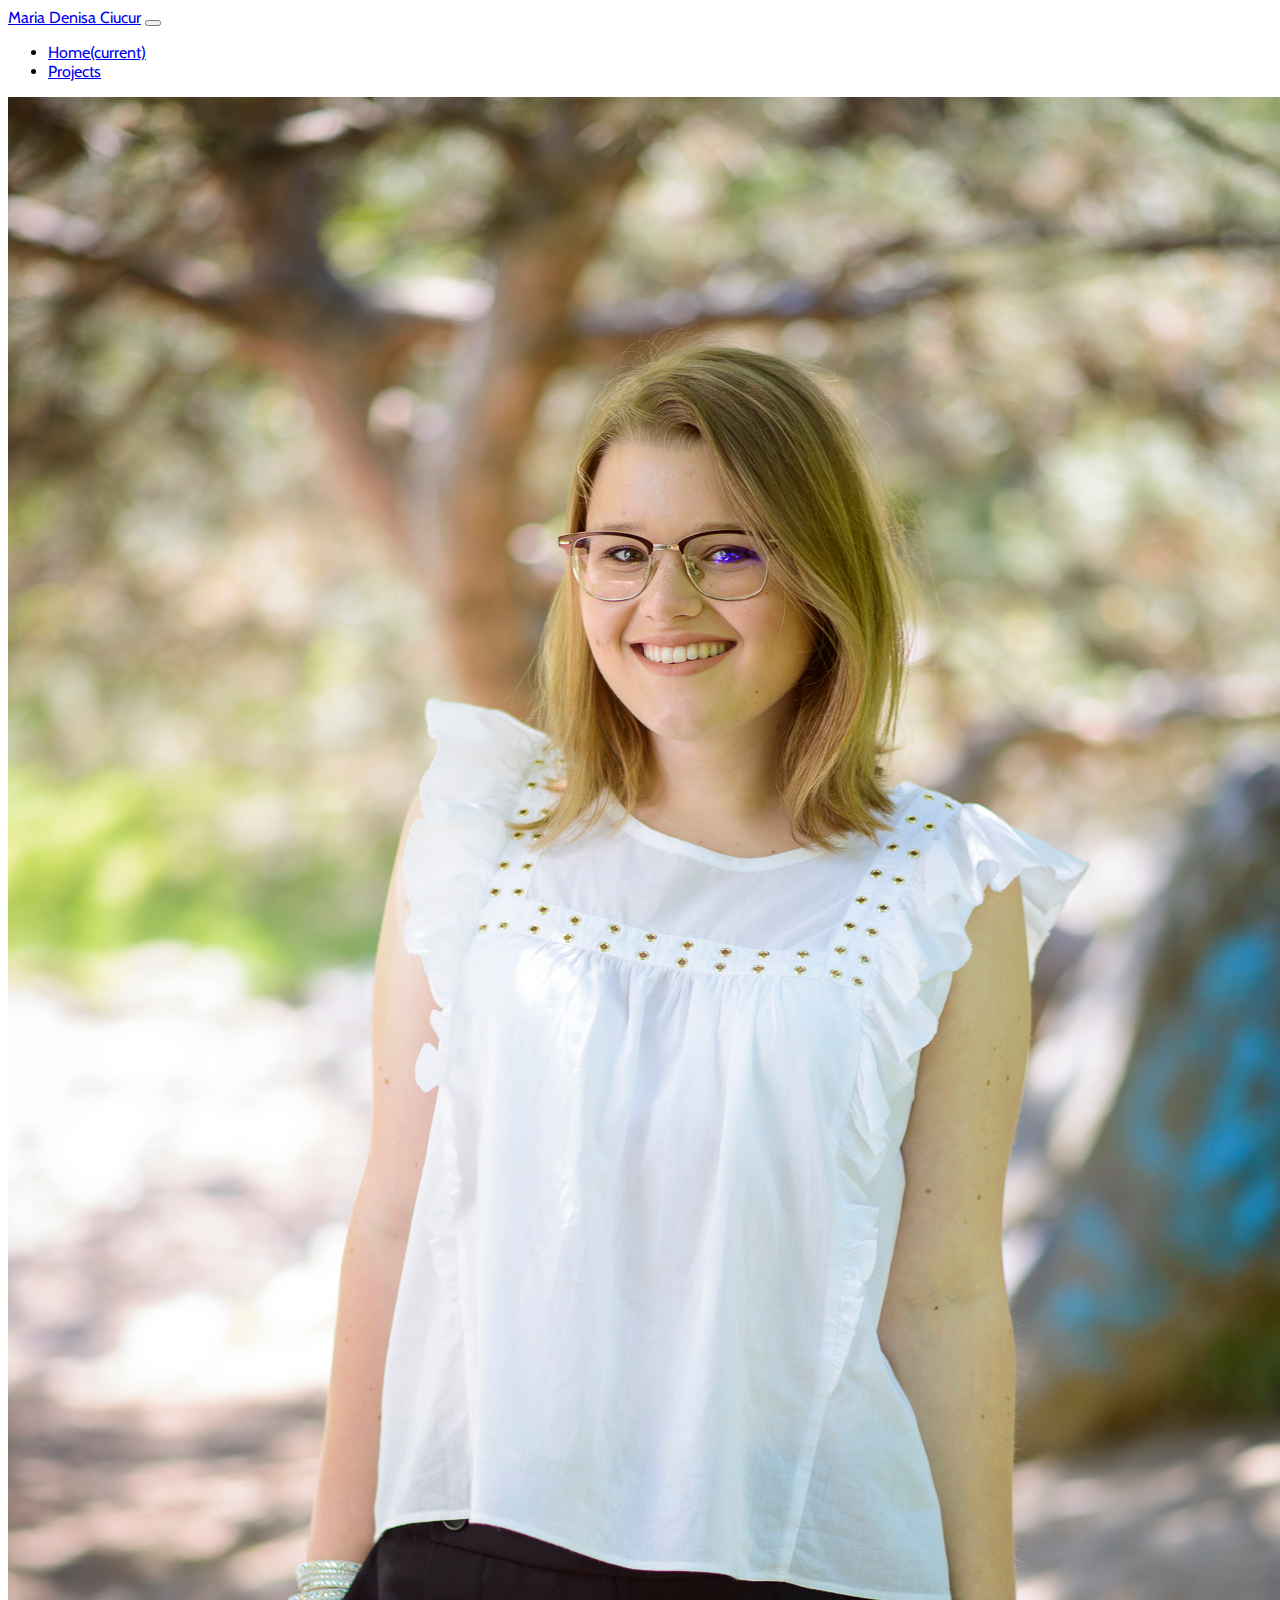
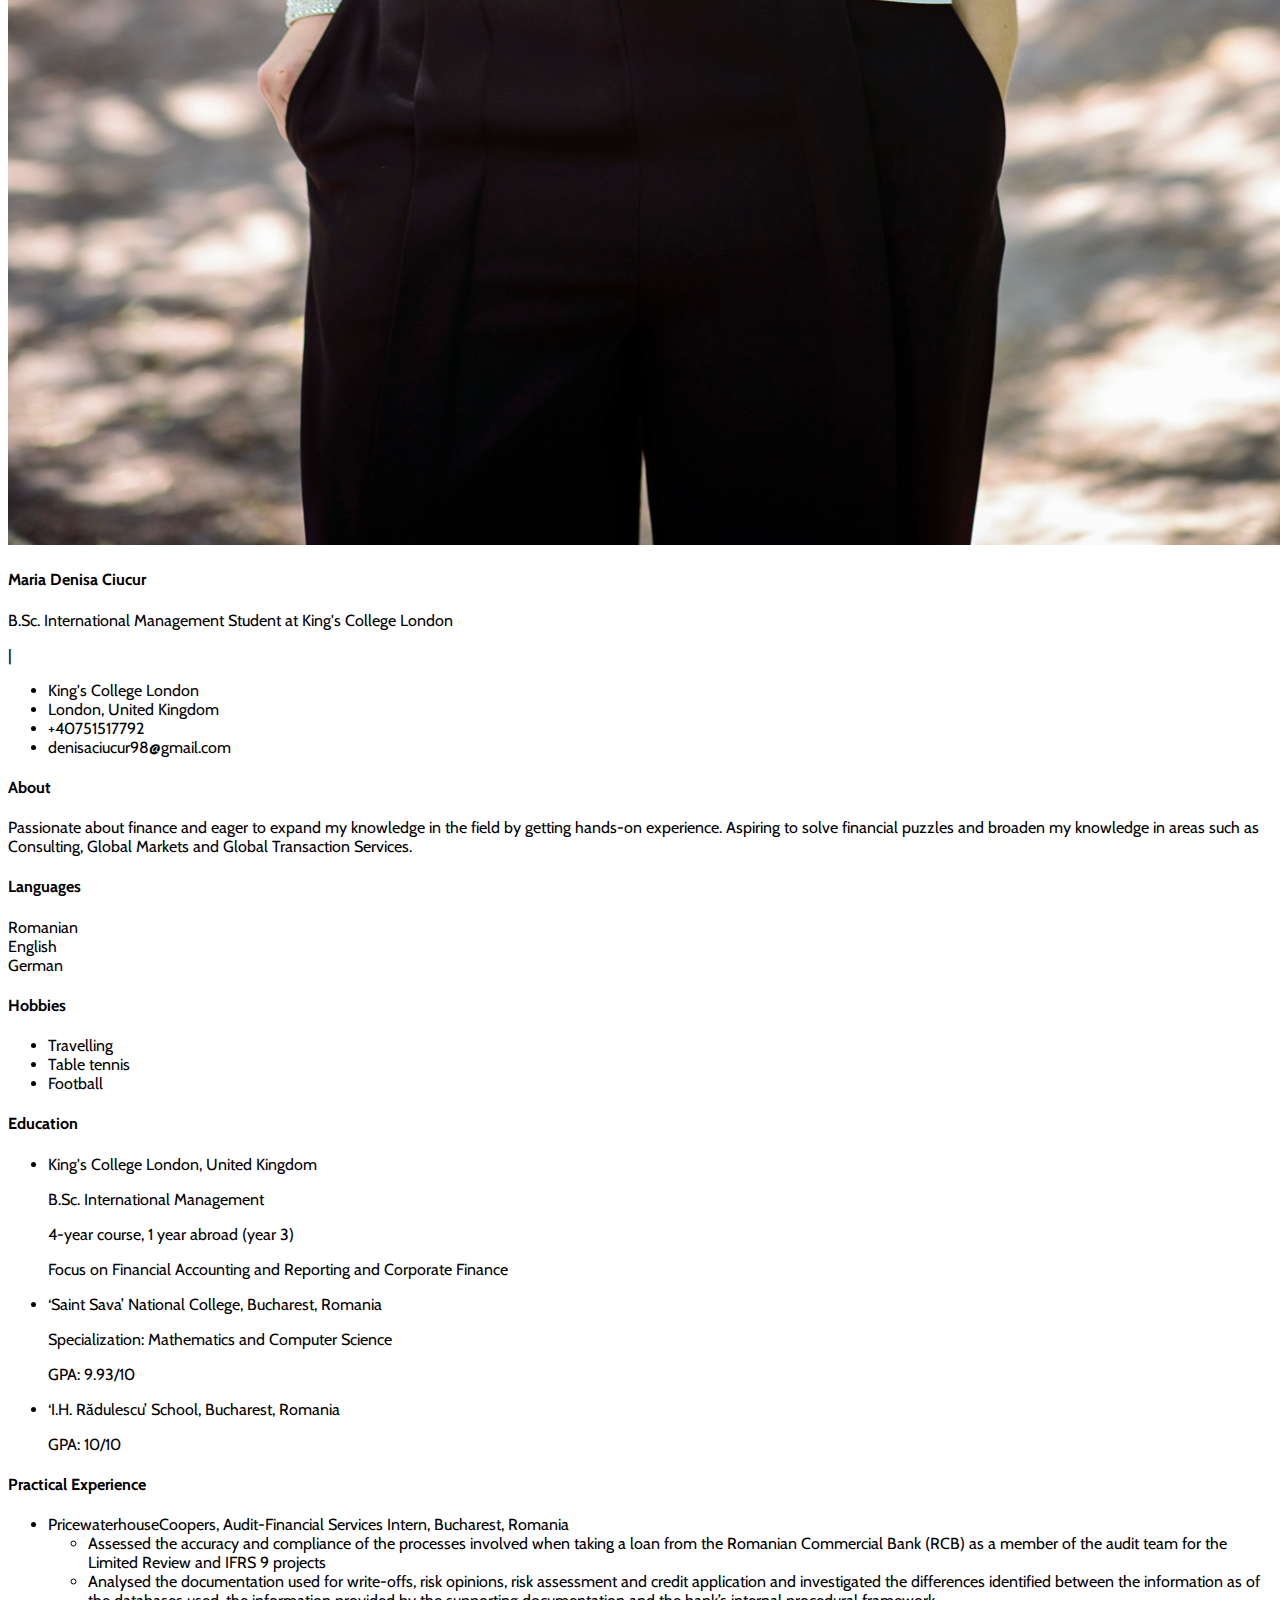
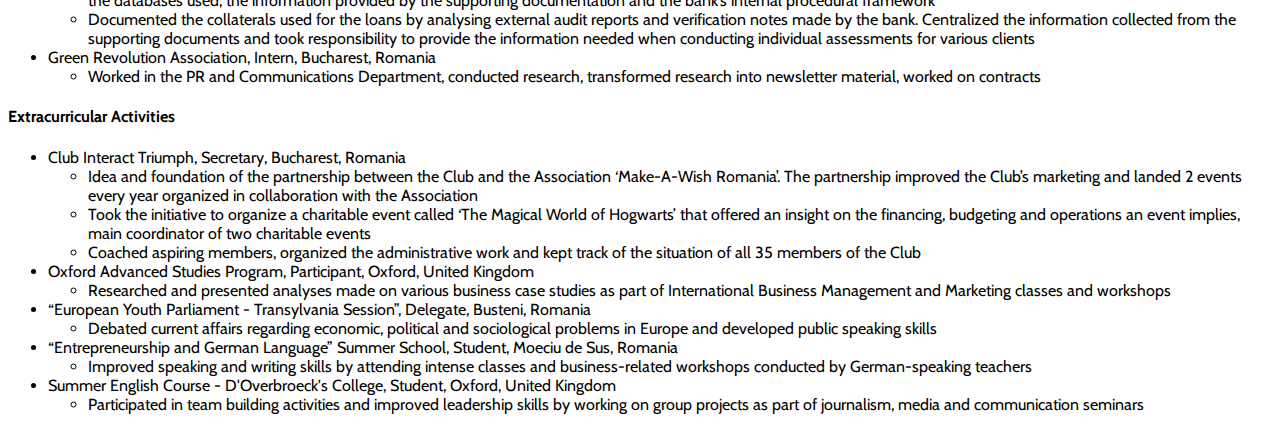
<file: index.html>
<!DOCTYPE html>
<html>
<head>
	<meta name="viewport" content="width=device-width, initial-scale=1">
	<title class="font-weight-bold">Maria Denisa Ciucur-Portfolio</title>
	<link rel="stylesheet" href="https://stackpath.bootstrapcdn.com/bootstrap/4.1.3/css/bootstrap.min.css" integrity="sha384-MCw98/SFnGE8fJT3GXwEOngsV7Zt27NXFoaoApmYm81iuXoPkFOJwJ8ERdknLPMO" crossorigin="anonymous">
	<link rel="stylesheet" href="https://use.fontawesome.com/releases/v5.5.0/css/all.css" integrity="sha384-B4dIYHKNBt8Bc12p+WXckhzcICo0wtJAoU8YZTY5qE0Id1GSseTk6S+L3BlXeVIU" crossorigin="anonymous">
	<link href="https://fonts.googleapis.com/css?family=Cabin" rel="stylesheet">
	<link rel="stylesheet" href="https://cdnjs.cloudflare.com/ajax/libs/animate.css/3.7.0/animate.min.css">
	<link rel="stylesheet" type="text/css" href="css/style.css">
	<script src="https://code.jquery.com/jquery-3.3.1.slim.min.js" integrity="sha384-q8i/X+965DzO0rT7abK41JStQIAqVgRVzpbzo5smXKp4YfRvH+8abtTE1Pi6jizo" crossorigin="anonymous"></script>
	<script src="https://cdnjs.cloudflare.com/ajax/libs/popper.js/1.14.3/umd/popper.min.js" integrity="sha384-ZMP7rVo3mIykV+2+9J3UJ46jBk0WLaUAdn689aCwoqbBJiSnjAK/l8WvCWPIPm49" crossorigin="anonymous"></script>
	<script src="https://stackpath.bootstrapcdn.com/bootstrap/4.1.3/js/bootstrap.min.js" integrity="sha384-ChfqqxuZUCnJSK3+MXmPNIyE6ZbWh2IMqE241rYiqJxyMiZ6OW/JmZQ5stwEULTy" crossorigin="anonymous"></script>
</head>
<body class="animated fadeInLeft">
	<nav class="navbar navbar-expand-lg navbar-light bg-danger">
  		<a class="navbar-brand text-white font-weight-bold" href="#">Maria Denisa Ciucur</a>
  		<button class="navbar-toggler" type="button" data-toggle="collapse" data-target="#navbarNav" aria-controls="navbarNav" aria-expanded="false" aria-label="Toggle navigation">
    		<span class="navbar-toggler-icon"></span>
  		</button>
  		<div class="collapse navbar-collapse" id="navbarNav">
    		<ul class="navbar-nav">
      			<li class="nav-item">
       				 <a class="nav-link active text-white font-weight-bold" href="#">Home<span class="sr-only">(current)</span></a>
    			</li>
      			<li class="nav-item">
        			<a class="nav-link text-white font-weight-bold" href="projects.html">Projects</a></li>
      			</li>
    		</ul>
  		</div>
	</nav>
	<div class="container-fluid bg-success">
		<div class="row">
			<div class="col-md-4">
				<div class="card text-center mt-2">
					<div class="card-body">
						<img src="images/poze.jpg" class="w-50 rounded-circle">
						<h4 class="card-title text-danger">Maria Denisa Ciucur</h4>
						<p class="card-text">B.Sc. International Management Student at King's College London</p>
					</div>
					<div class="card-footer">
						<a href="https://www.linkedin.com/in/maria-denisa-ciucur-099133152/"><i class="fab fa-linkedin-in text-danger"></i></a>
						|
						<a href="https://www.facebook.com/denise.ciucur"><i class="fab fa-facebook-f text-danger"></i></a>
					</div>
				</div>
				<div class="card text-center mt-2">
					<div class="card-body">
						<ul class="list-inline">
							<li><i class="fas fa-university text-danger"></i> King's College London</li>
							<li><i class="fas fa-map-pin text-danger"></i> London, United Kingdom</li>
							<li><i class="fas fa-phone text-danger"></i> +40751517792</li>
							<li><i class="fas fa-at text-danger"></i> denisaciucur98@gmail.com</li>
						</ul>
					</div>
				</div>
				<div class="card text-center mt-2">
					<div class="card-body">
						<h4 class="card-title text-danger font-italic">About</h4>
						<p>Passionate about finance and eager to expand my knowledge in the field by getting hands-on experience. Aspiring to solve financial puzzles and broaden my knowledge in areas such as Consulting, Global Markets and Global Transaction Services.</p>	
					</div>
				</div>
				<div class="card text-center mt-2 mb-2">
					<div class="card-body">
						<h4 class="card-title text-danger font-italic">Languages</h4>
						<span class="text-success font-weight-bold">Romanian</span>
						<div class="progress">
							 <div class="progress-bar progress-bar-striped progress-bar-animated bg-danger" role="progressbar" style="width:100%" aria-valuenow="10" aria-valuemin="0" aria-valuemax="100"></div>
						</div>
						<span class="text-success font-weight-bold">English</span>
						<div class="progress">
							 <div class="progress-bar progress-bar-striped progress-bar-animated bg-danger" role="progressbar" style="width:80%" aria-valuenow="10" aria-valuemin="0" aria-valuemax="100"></div>
						</div>
						<span class="text-success font-weight-bold">German</span>
						<div class="progress">
							 <div class="progress-bar progress-bar-striped progress-bar-animated bg-danger" role="progressbar" style="width:70%"" aria-valuenow="10" aria-valuemin="0" aria-valuemax="100"></div>
						</div>
							
					</div>
				</div>
				<div class="card text-center mt-2">
					<div class="card-body">
						<h4 class="card-title text-danger font-italic">Hobbies</h4>
						<ul class="list-inline">
							<li><i class="fas fa-suitcase text-danger"></i> Travelling</li>
							<li><i class="fas fa-table-tennis text-danger"></i> Table tennis</li>
							<li><i class="fas fa-futbol text-danger"></i> Football</li>
							
						</ul>
					</div>
					
				</div>
					
			</div>
			<div class="col-md-8">
				<div class="card mt-2">
					<div class="card-body">
						<h4 class="text-danger font-italic">Education</h4>
						<ul>
							<li class="text-success font-weight-bold">King's College London, United Kingdom</li>
								<p>B.Sc. International Management</p>
								<p class="font-italic">4-year course, 1 year abroad (year 3)</p>
								<p class="font-italic">Focus on Financial Accounting and Reporting and Corporate Finance</p> 
							<li class="text-success font-weight-bold mt-3">‘Saint Sava’ National College, Bucharest, Romania</li>
								<p class="font-italic">Specialization: Mathematics and Computer Science </p>
								<p>GPA: 9.93/10</p> 
							<li class="text-success font-weight-bold mt-3">‘I.H. Rădulescu’ School, Bucharest, Romania</li>
								<p>GPA:  10/10</p> 
						</ul>		
					</div>
				</div>
				<div class="card mt-2">
						<div class="card-body">
							<h4 class="text-danger font-italic">Practical Experience</h4>
							<ul>
								<li class="text-success font-weight-bold">PricewaterhouseCoopers, Audit-Financial Services Intern, Bucharest, Romania</li>
									<ul>
										<li>Assessed the accuracy and compliance of the processes involved when taking a loan from the Romanian Commercial Bank (RCB) as a member of the audit team for the Limited Review and IFRS 9 projects</li>
										<li>Analysed the documentation used for write-offs, risk opinions, risk assessment and credit application and investigated the differences identified between the information as of the databases used, the information provided by the supporting documentation and the bank’s internal procedural framework</li>
										<li>Documented the collaterals used for the loans by analysing external audit reports and verification notes made by the bank. Centralized the information collected from the supporting documents and took responsibility to provide the information needed when conducting individual assessments for various clients</li>
									</ul>
								<li class="text-success font-weight-bold">Green Revolution Association, Intern, Bucharest, Romania</li>
									<ul>
										<li>Worked in the PR and Communications Department, conducted research, transformed research into newsletter material, worked on contracts</li>
									</ul>
							</ul>		
						</div>
				</div>
				<div class="card mt-2 mb-2">
					<div class="card-body">
						<h4 class="text-danger font-italic">Extracurricular Activities</h4>
						<ul>
							<li class="text-success font-weight-bold">Club Interact Triumph, Secretary, Bucharest, Romania</li>
								<ul>
									<li>Idea and foundation of the partnership between the Club and the Association ‘Make-A-Wish Romania’. The partnership improved the Club’s marketing and landed 2 events every year organized in collaboration with the Association</li>
									<li>Took the initiative to organize a charitable event called ‘The Magical World of Hogwarts’ that offered an insight on the financing, budgeting and operations an event implies, main coordinator of two charitable events</li>
									<li>Coached aspiring members, organized the administrative work and kept track of the situation of all 35 members of the Club</li>
								</ul>
							<li class="text-success font-weight-bold">Oxford Advanced Studies Program, Participant, Oxford, United Kingdom</li>
								<ul>
									<li>Researched and presented analyses made on various business case studies as part of International Business Management and Marketing classes and workshops</li>	
								</ul>
							<li class="text-success font-weight-bold">“European Youth Parliament - Transylvania Session”, Delegate, Busteni, Romania</li>
								<ul>
									<li>Debated current affairs regarding economic, political and sociological problems in Europe and developed public speaking skills</li>
								</ul>	
							<li class="text-success font-weight-bold">“Entrepreneurship and German Language” Summer School, Student, Moeciu de Sus, Romania</li>
								<ul>
									<li>Improved speaking and writing skills by attending intense classes and business-related workshops conducted by German-speaking teachers</li>
								</ul>
							<li class="text-success font-weight-bold">Summer English Course - D'Overbroeck's College, Student, Oxford, United Kingdom</li>
								<ul>
									<li>Participated in team building activities and improved leadership skills by working on group projects as part of journalism, media and communication seminars</li>
								</ul>
						</ul>
						
					</div>

					
				</div>
			</div>
		</div>
	</div>
</body>
</html>
</file>
<file: css/style.css>
body {
	font-family: 'Cabin', sans-serif;
}
</file>
